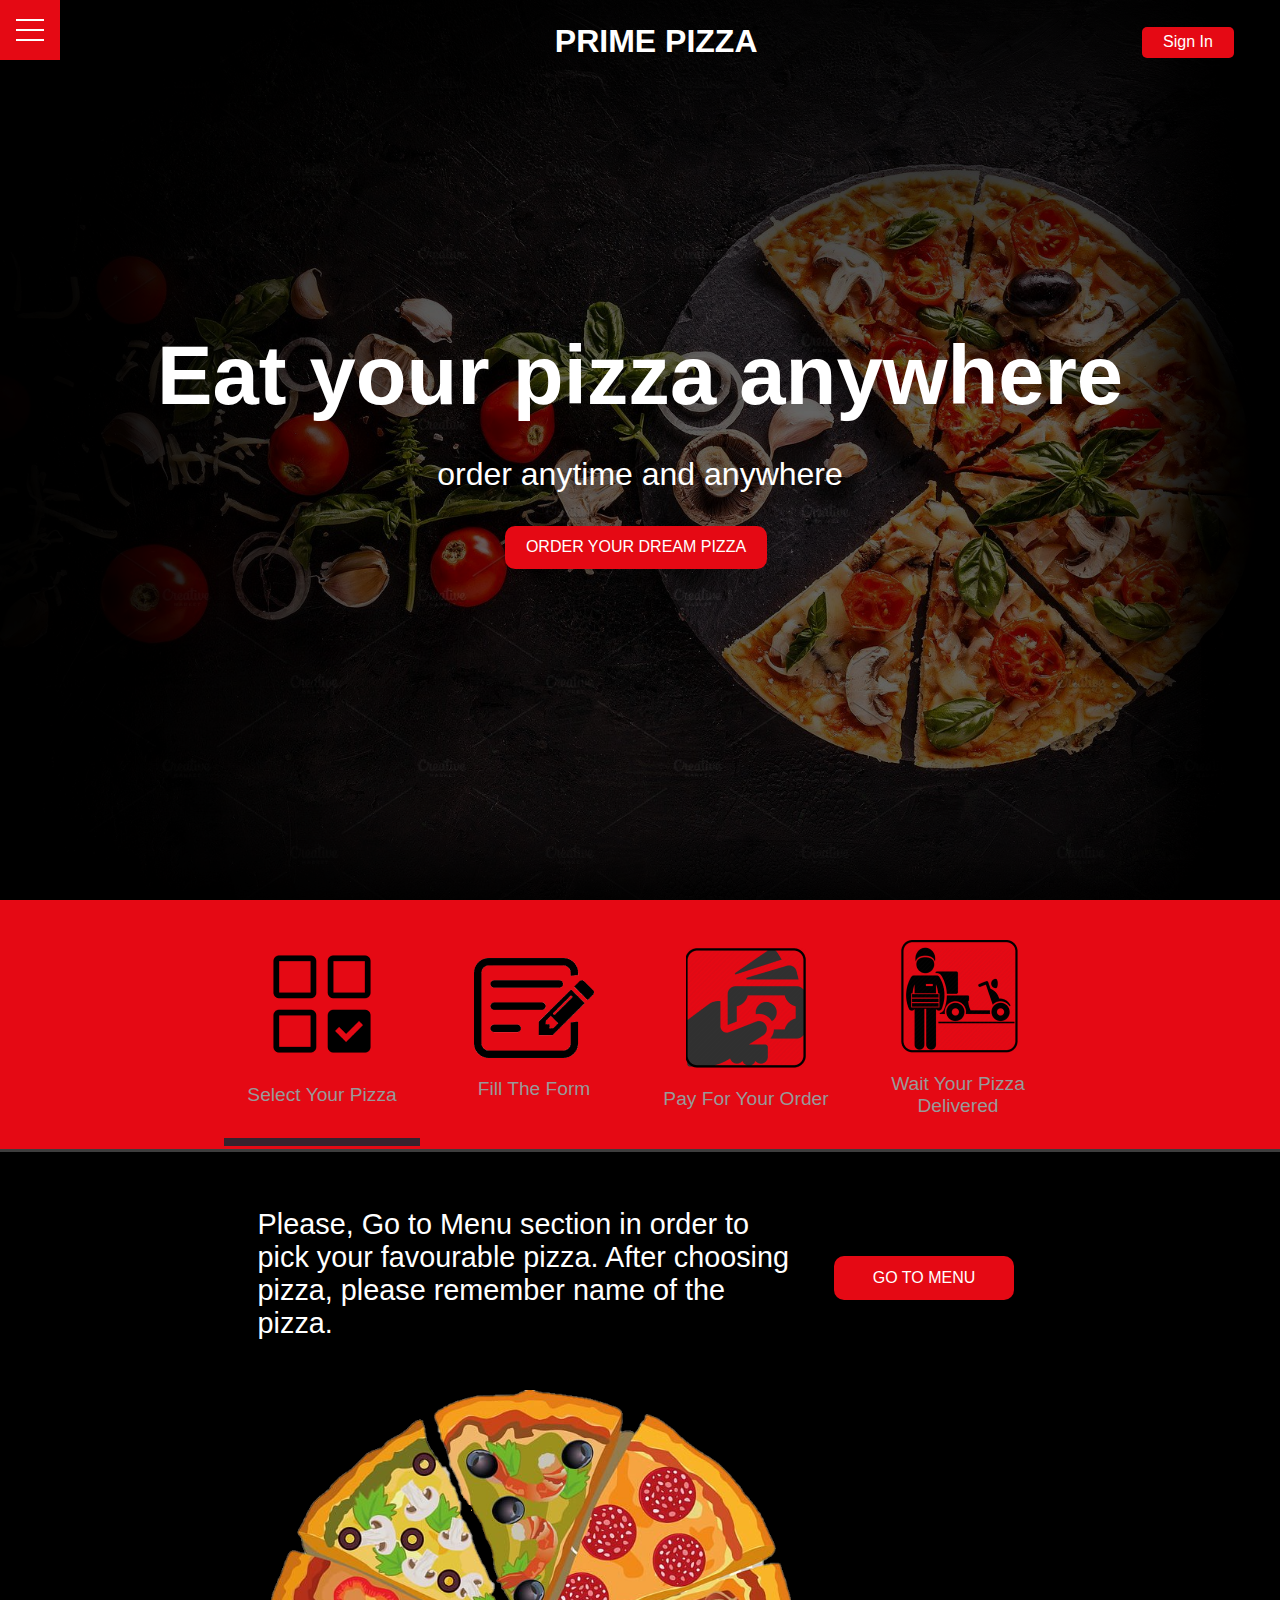
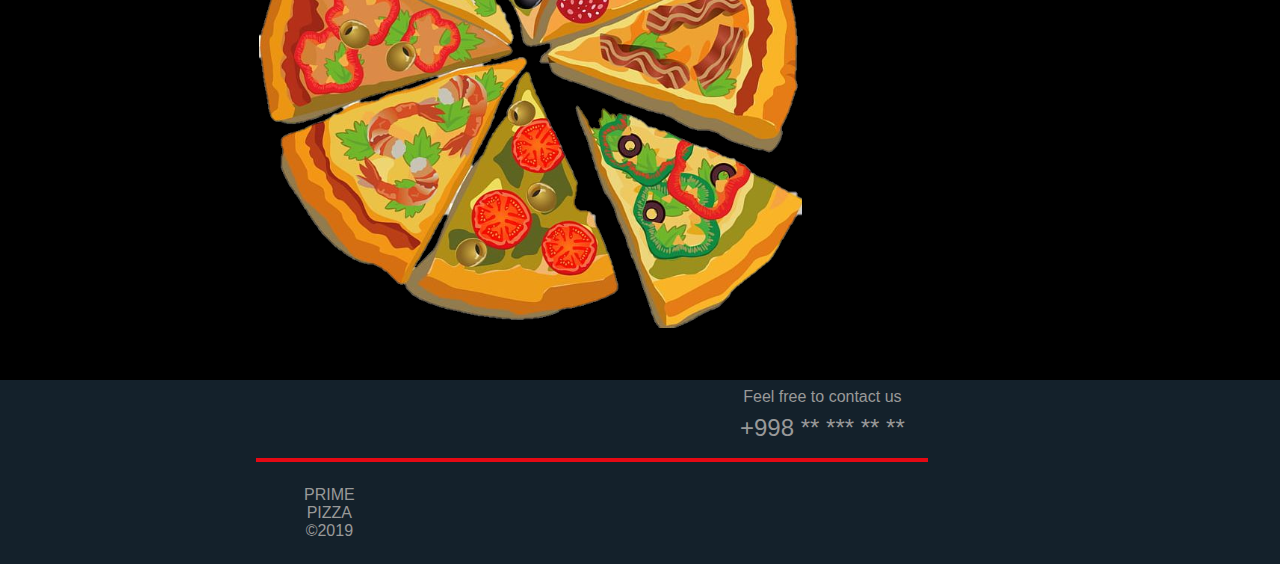
<file: index.html>
<!DOCTYPE html>
<html lang="en">
	<head>
		<meta name="viewport" content="width=device=width, initial-scale=1.0">
		<meta charset="utf-8">
		<meta http-equiv="X-UA-Compatible" content="ie=edge">
		<link rel="stylesheet" type="text/css" href="css/style.css">
		<link rel="stylesheet" type="text/css" href="css/menu.css">
		<title>PRIME PIZZA / ORDER A PIZZA</title>
	</head>
	<body>
			<div class="menu-wrap">
				<input type="checkbox" class="toggler">
				<div class="hamburger"> <div></div> </div>
				<div class="menu">
					<div>
						<div>
							<ul>
								<li><a href="#">Home</a></li>
								<li><a href="./menu.html">Menu</a></li>
								<li><a href="./order.html">Order your pizza</a></li>
								<li><a href="./about.html">About</a></li>
							</ul>
							<p><h2>This web site was created to fulfill Web Technologies module’s requirements and does not represent actual company or service.</h2></p>
						</div>
					</div>
				</div> 
			</div>

		<header title="https://www.freepik.com/free-photos-vectors/pizza-background" class="showcase">
			
			<div class="showcase-top">
				<div class="logo">
					<h1><a href="#">PRIME PIZZA</a></h1>
				</div>
				<a href="./order.html" class="btn btn-rounded">Sign In</a>
			</div>
			<div class="showcase-content">
				<h1>Eat your pizza anywhere</h1>
				<p>order anytime and anywhere</p>
				<a href="./order.html"  class="btn btn-lg">
					Order your dream pizza 
				</a>
				
			</div>
		</header>

		<section class="tabs">
			<div class="container">
				<div id="tab-1" class="tab-item tab-border">
					<abbr title="https://www.flaticon.com/premium-icons?&order_by=2"><img src="./img/follow/select-2.png"></abbr>
					<p class="hide-sm">Select Your Pizza</p>
				</div>
				<div id="tab-2" class="tab-item">
					<abbr title="https://www.flaticon.com/premium-icons?&order_by=2"><img src="./img/follow/fill-3.png"></abbr>
					<p class="hide-sm">Fill The Form</p>
				</div>
				<div id="tab-3" class="tab-item">
					<abbr title="https://www.flaticon.com/premium-icons?&order_by=2"><img src="./img/follow/pay-4.png"></abbr>
					<p class="hide-sm">Pay For Your Order</p>
				</div>
				<div id="tab-4" class="tab-item">
					<abbr title="https://www.flaticon.com/premium-icons?&order_by=2"><img src="./img/follow/deliver-1.png"></abbr>
					<p class="hide-sm">Wait Your Pizza Delivered</p>
				</div>
				
			</div>
		</section>

		<section class="tab-content">
			<div class="container">
				<!-- Tab Content-->
				<div id="tab-1-content" class="tab-content-item show">
					<div class="tab-1-content-inner">
						<p class="text-lg">
							Please, Go to Menu section in order to pick your favourable pizza.
							After choosing pizza, please remember name of the pizza.
						</p>
						<a href="./menu.html" class="btn btn-lg">Go To Menu</a>
						<abbr title="https://www.flaticon.com/premium-icons?&order_by=2"><img src="./img/pizza-content.png"></abbr>
					</div>
				</div>
				<div id="tab-2-content" class="tab-content-item">
					<div class="tab-2-content-top">
						<p class="text-lg">
							Here you should enter your name, location, phone number, and your order list 
						</p>
						<a href="./order.html" class="btn btn-lg">Go to Order Your Pizza</a>
					</div>
					<div class="tab-2-content-bottom">
						<div>
							<abbr title="https://www.flaticon.com/premium-icons?&order_by=2"><img src="./img/fill/name-1.png"></abbr>
							<p class="text-md">Input of your name</p>
							<p class="text-dark">You should input your title, surname and name</p> 
						</div>
						<div>
							<abbr title="https://www.flaticon.com/premium-icons?&order_by=2"><img src="./img/fill/location-1.png"></abbr>
							<p class="text-md">Input of Location</p>
							<p class="text-dark">You should input full address of your location and orientation</p> 
						</div>
						<div>
							<abbr title="https://www.flaticon.com/premium-icons?&order_by=2"><img src="./img/fill/number-1.png"></abbr>
							<p class="text-md">Input of mobile number</p>
							<p class="text-dark">You should input your existing mobile number in order to verify your order</p> 
						</div>
						<div>
							<abbr title="https://www.flaticon.com/premium-icons?&order_by=2"><img src="./img/fill/order-1.png"></abbr>
							<p class="text-md">Input of order list</p>
							<p class="text-dark">You should input your all items you chose in this site</p> 
						</div>
					</div>
				</div>
				 
				<div id="tab-3-content" class="tab-content-item">
					<div class="tab-3-content-top">
						<p class="text-lg">
								Here you should select  one type of payment and verify 
							</p>
							<a href="./order.html" class="btn btn-lg">Go to Order Your Pizza</a>
					</div>
					<div class="tab-3-content-bottom">
						<div>
							<abbr title="https://www.flaticon.com/premium-icons?&order_by=2"><img src="./img/pay/cash.png"></abbr>
							<p class="text-md">Pay by cash</p>
							<p class="text-dark">By selecting this type od payment you should verify by phone call.</p>
							<p class="text-dark"> You can pay cash for your order as it is delivered</p> 
						</div>
						<div>
							<abbr title="https://www.flaticon.com/premium-icons?&order_by=2"><img src="./img/pay/online.png"></abbr>
							<p class="text-md">Pay online</p>
							<p class="text-dark">Paying online is to transfer money to our bank account number for your order </p> 
						</div>
					</div>
				</div>
				
				<div id="tab-4-content" class="tab-content-item">
					<div class="tab-4-content-top">
						<p class="text-lg">
								This is end of tips part. lets order now your fresh and tasty pizza 
							</p>
							<a href="./order.html" class="btn btn-lg">Go to Order Your Pizza</a>
					</div>
					<div class="tab-4-content-bottom">
							<div>
								<abbr title="https://www.flaticon.com/premium-icons?&order_by=2"><img src="./img/time/time.png"></abbr>
							</div>
							<div>
								<p class="text-md">Wait your pizza</p>
								<p class="text-dark">We try to deliver your order within one hour.</p>
								<p class="text-dark">However, if your order is late, you can reach us by  +998 ** *** ** ** or ******@mail.ru</p>
							 </div>
						</div>
					</div>
				</div>

			</div>		
		</section>

		<footer class="footer">
			<div class="footer-container">
				<div class="footer-top">
					<div class="container">
						<div class="container-call">
							<p class="text-dark">
								Feel free to contact us
							</p>
							<p class="text-md">
								+998 ** *** ** **
							</p>
						</div>
					</div>
				</div>
				<div class="footer-border">
					
				</div>
				<div class="footer-bottom">
					<div class="container">
						<div class="footer-logo">
							<p class="text-dark">
								PRIME PIZZA &copy2019
							</p>	
						</div>
						<div class="e-mail">
							<p class="text-dark">
								*******@mail.ru
							</p>
						</div>
					</div>
				</div>
			</div>	
		</footer>
		<script type="text/javascript" src="./js/main.js"></script>
	</body>
</html>
</file>
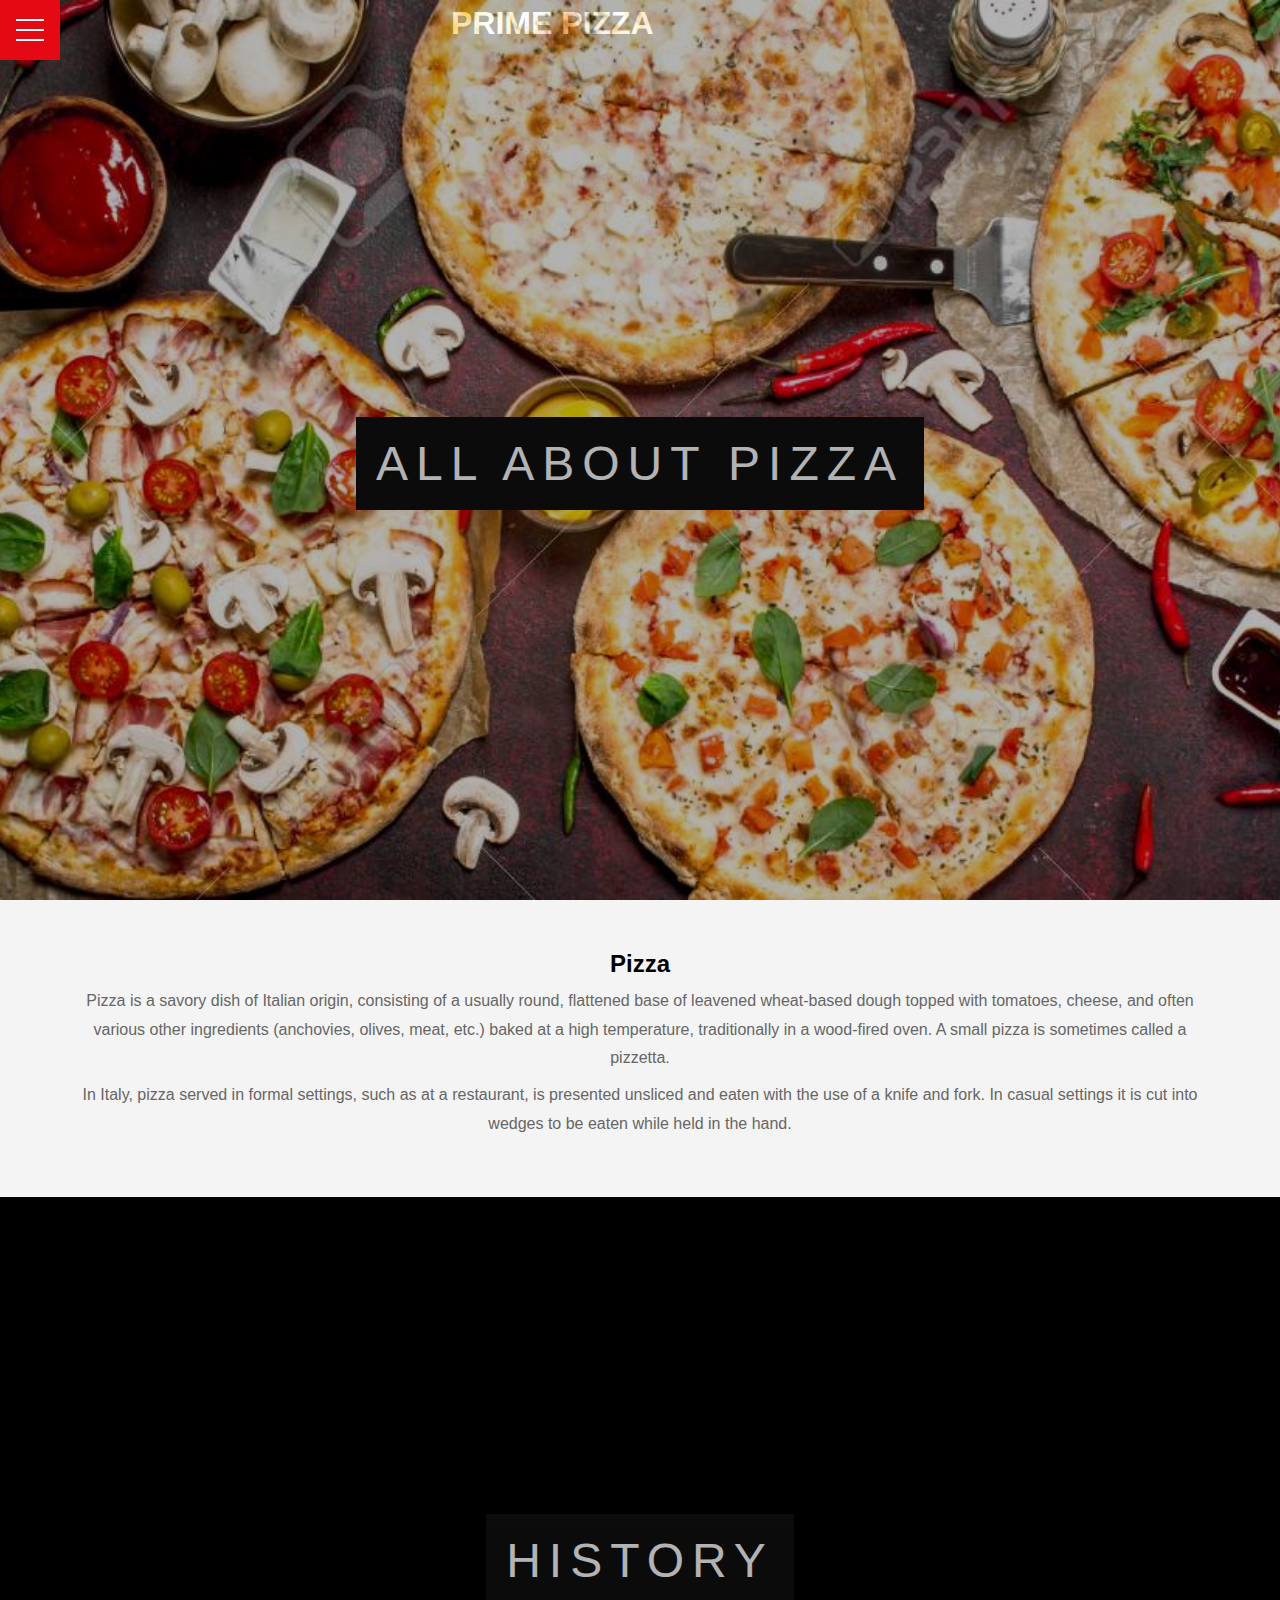
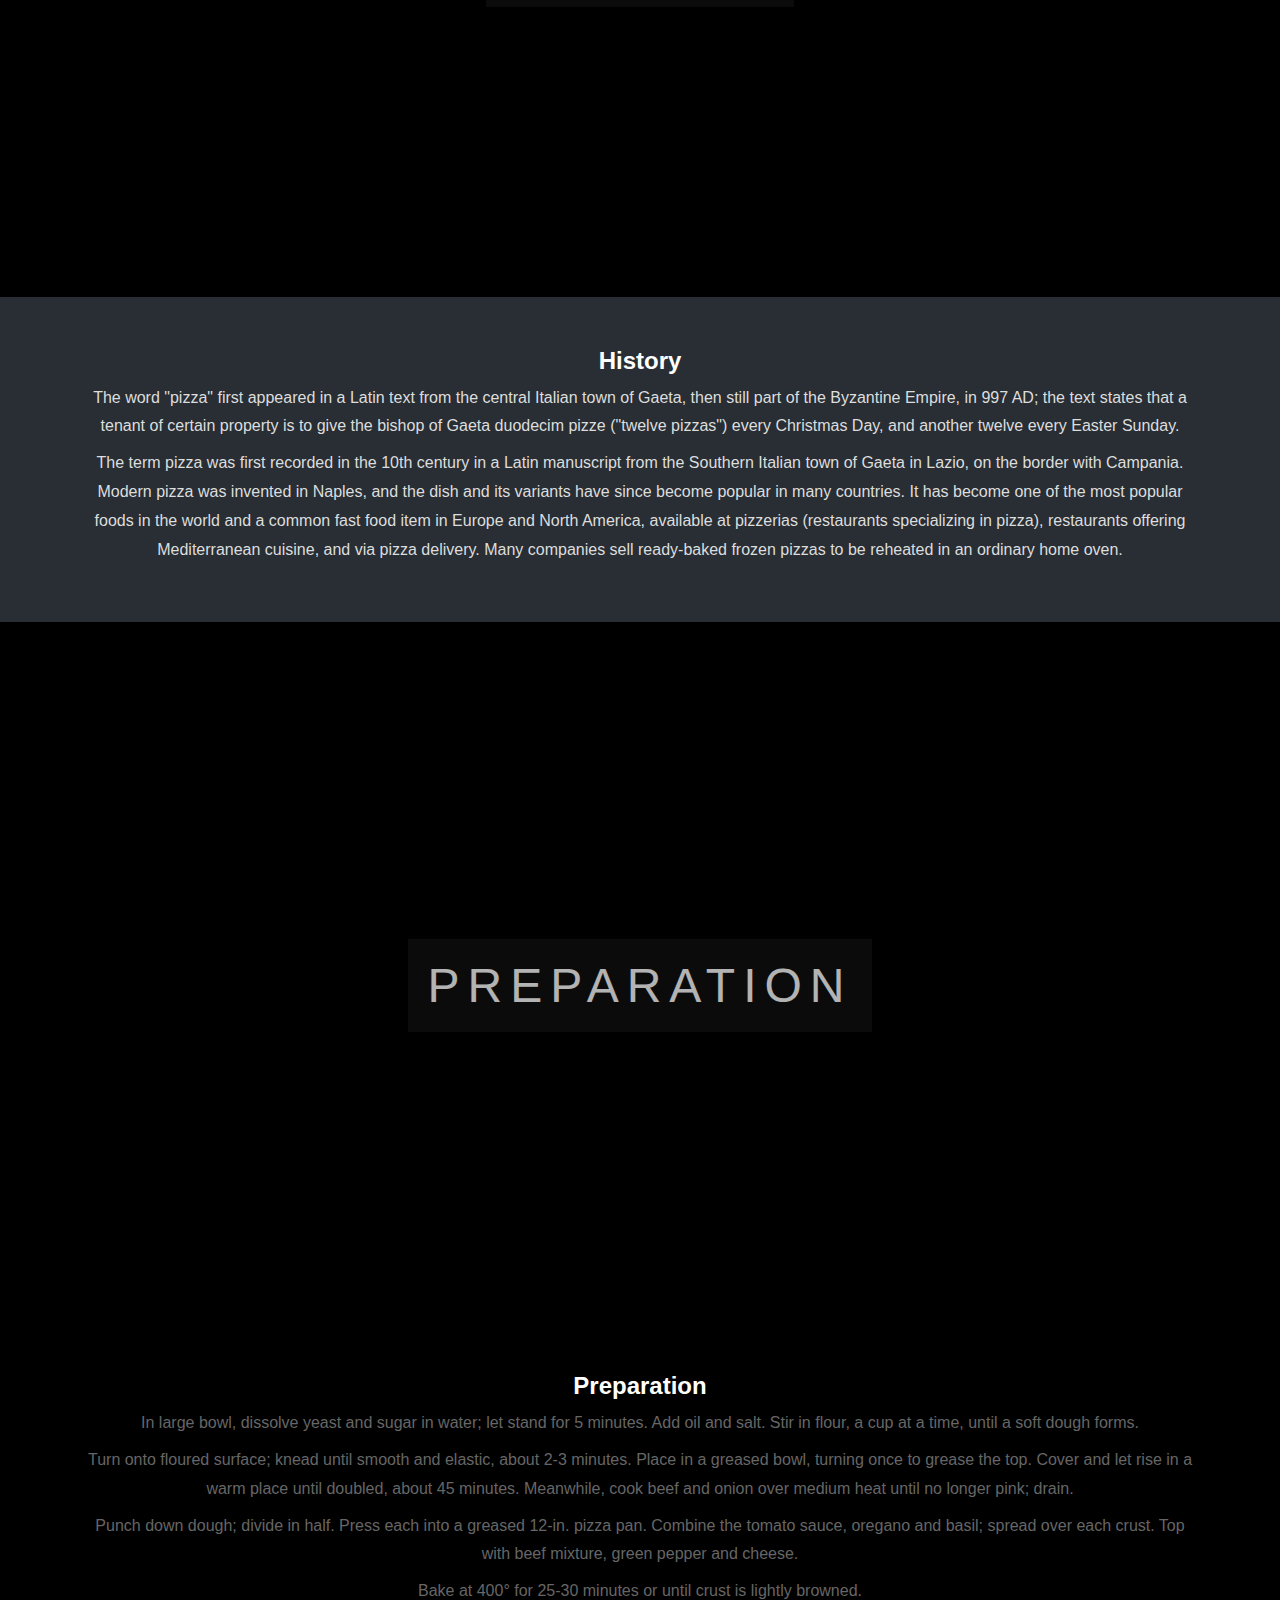
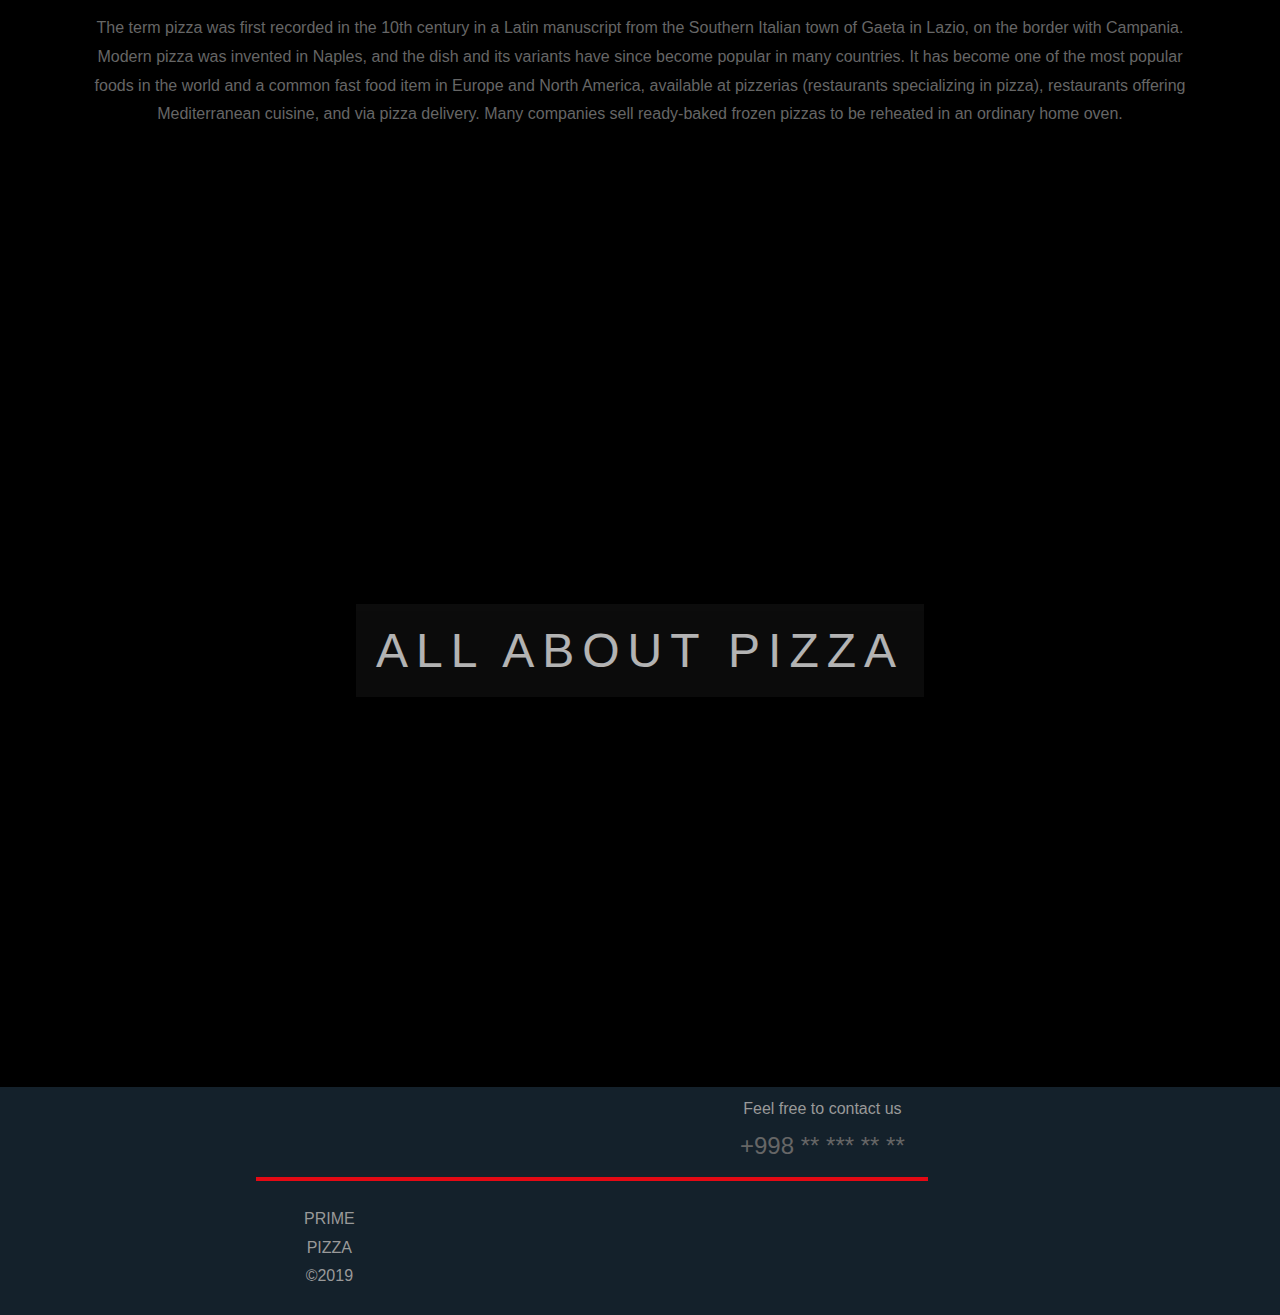
<file: about.html>
<!DOCTYPE html>
<html lang="en" class="html">
	<head>
		<meta name="viewport" content="width=device=width, initial-scale=1.0">
		<meta charset="utf-8">
		<meta http-equiv="X-UA-Compatible" content="ie=edge">
		<link rel="stylesheet" type="text/css" href="./css/style.css">
		<link rel="stylesheet" type="text/css" href="./css/menu.css">
		<title>PRIME PIZZA / ORDER A PIZZA</title>
	</head>
	<body class="body">
			<div class="menu-wrap">
				<input type="checkbox" class="toggler">
				<div class="hamburger"> <div></div> </div>
				<div class="menu">
					<div>
						<div>
							<ul>
								<li><a href="./index.html">Home</a></li>
								<li><a href="./menu.html">Menu</a></li>
								<li><a href="./order.html">Order your pizza</a></li>
								<li><a href="#">About</a></li>
							</ul>
							<p><h2>This web site was created to fulfill Web Technologies module’s requirements and does not represent actual company or service.</h2></p>
						</div>
					</div>
				</div> 
			</div>
		<header class="showcase-about">
			
			<div class="showcase-top-about">
				<div class="logo">
					<h1><a href="#">PRIME PIZZA</a></h1>
				</div>
			</div>
		</header>


		
			<div class="pimg1" title="https://www.freepik.com/free-photos-vectors/pizza-background">
				<div class="ptext">
					<span class="border">
						ALL ABOUT PIZZA
					</span>
				</div>
			</div>

			<section class="section-about section-1">
				<h2>Pizza</h2>
				<p> 
				     Pizza  is a savory dish of Italian origin, consisting of a usually round, flattened base of leavened wheat-based dough topped with tomatoes, cheese, and often various other ingredients (anchovies, olives, meat, etc.) baked at a high temperature, traditionally in a wood-fired oven. A small pizza is sometimes called a pizzetta.
				</p>
				<p>
					In Italy, pizza served in formal settings, such as at a restaurant, is presented unsliced and eaten with the use of a knife and fork. In casual settings it is cut into wedges to be eaten while held in the hand.

				</p>
			</section>



			<div class="pimg2" title="https://www.freepik.com/free-photos-vectors/pizza-background">
				<div class="ptext">
					<span class="border trans">
						HISTORY
					</span>
				</div>
			</div>

			<section class="section-about section-2">
				<h2>History</h2>
				<p>
					The word "pizza" first appeared in a Latin text from the central Italian town of Gaeta, then still part of the Byzantine Empire, in 997 AD; the text states that a tenant of certain property is to give the bishop of Gaeta duodecim pizze ("twelve pizzas") every Christmas Day, and another twelve every Easter Sunday.
				</p>
				<p>  
				  The term pizza was first recorded in the 10th century in a Latin manuscript from the Southern Italian town of Gaeta in Lazio, on the border with Campania. Modern pizza was invented in Naples, and the dish and its variants have since become popular in many countries. It has become one of the most popular foods in the world and a common fast food item in Europe and North America, available at pizzerias (restaurants specializing in pizza), restaurants offering Mediterranean cuisine, and via pizza delivery. Many companies sell ready-baked frozen pizzas to be reheated in an ordinary home oven. 
				</p>
			</section>




			<div class="pimg3" title="https://www.freepik.com/free-photos-vectors/pizza-background">
				<div class="ptext">
					<span class="border trans">
						PREPARATION
					</span>
				</div>
			</div>
			<section class="section-about section-3">
				<h2>Preparation</h2>
				<p>
					In large bowl, dissolve yeast and sugar in water; let stand for 5 minutes. Add oil and salt. Stir in flour, a cup at a time, until a soft dough forms.
				</p>
				<p>
					Turn onto floured surface; knead until smooth and elastic, about 2-3 minutes. Place in a greased bowl, turning once to grease the top. Cover and let rise in a warm place until doubled, about 45 minutes. Meanwhile, cook beef and onion over medium heat until no longer pink; drain.
				</p>
				<p>
					Punch down dough; divide in half. Press each into a greased 12-in. pizza pan. Combine the tomato sauce, oregano and basil; spread over each crust. Top with beef mixture, green pepper and cheese.
				</p>
				<p>
					Bake at 400° for 25-30 minutes or until crust is lightly browned.
				</p>
				<p>  
				  The term pizza was first recorded in the 10th century in a Latin manuscript from the Southern Italian town of Gaeta in Lazio, on the border with Campania. Modern pizza was invented in Naples, and the dish and its variants have since become popular in many countries. It has become one of the most popular foods in the world and a common fast food item in Europe and North America, available at pizzerias (restaurants specializing in pizza), restaurants offering Mediterranean cuisine, and via pizza delivery. Many companies sell ready-baked frozen pizzas to be reheated in an ordinary home oven. 
				</p>
			</section>

			<div class="pimg1" title="https://www.freepik.com/free-photos-vectors/pizza-background">
				<div class="ptext">
					<span class="border">
						ALL ABOUT PIZZA
					</span>
				</div>
			</div>
	
		
		<footer class="footer">
			<div class="footer-container">
				<div class="footer-top">
					<div class="container">
						<div class="container-call">
							<p class="text-dark">
								Feel free to contact us
							</p>
							<p class="text-md">
								+998 ** *** ** **
							</p>
						</div>
					</div>
				</div>
				<div class="footer-border">
					
				</div>
				<div class="footer-bottom">
					<div class="container">
						<div class="footer-logo">
							<p class="text-dark">
								PRIME PIZZA &copy2019
							</p>	
						</div>
						<div class="e-mail">
							<p class="text-dark">
								*******@mail.ru
							</p>
						</div>
					</div>
				</div>
			</div>	
		</footer>
		<script type="text/javascript" src="./js/main.js"></script>
	</body>
</html>
</file>
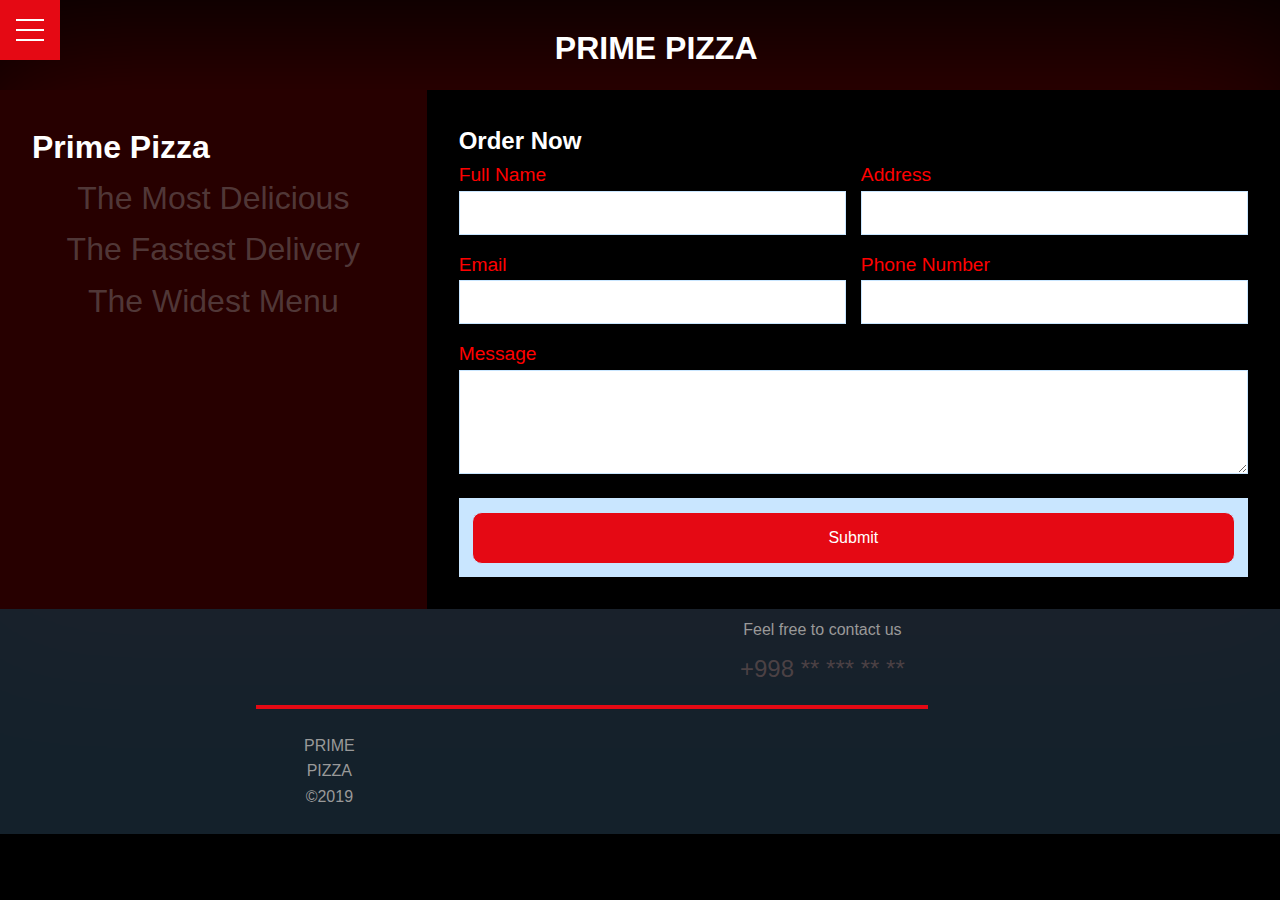
<file: order.html>
<!DOCTYPE html>
<html lang="en">
	<head>
		
		<meta charset="utf-8">
		<meta http-equiv="X-UA-Compatible" content="ie=edge">
		<link rel="stylesheet" type="text/css" href="./css/style.css">
		<link rel="stylesheet" type="text/css" href="./css/menu.css">
		<title>PRIME PIZZA / ORDER A PIZZA</title>
	</head>
	<body class="order">
			<div class="menu-wrap">
				<input type="checkbox" class="toggler">
				<div class="hamburger"> <div></div> </div>
				<div class="menu">
					<div>
						<div>
							<ul>
								<li><a href="./index.html">Home</a></li>
								<li><a href="./menu.html">Menu</a></li>
								<li><a href="#">Order your pizza</a></li>
								<li><a href="./about.html">About</a></li>
							</ul>
							<p><h2>This web site was created to fulfill Web Technologies module’s requirements and does not represent actual company or service.</h2></p>
						</div>
					</div>
				</div> 
			</div>
		<header class="showcase-order">
			<div class="showcase-top">
				<div class="container1">
					<div class="logo">
							<h1><a href="#">PRIME PIZZA</a></h1>
						</div>
				</div>
			</div>
		</header>

		<div class="container-1">
			<div class="wrapper">
				<div class="company-info">
					<h1>Prime Pizza</h1>
					<ul>
						<li>The Most Delicious</li>
						<li>The Fastest Delivery</li>
						<li>The Widest Menu</li>
					</ul>
				</div>
				<section class="contact">
					<h2>Order Now</h2>
					<div class="msg"></div>
					<form id="order-form">
						
						<p>
							<label >Full Name</label>
							<input type="text" name="name" id="name">
						</p>
						<p>
							<label >Address</label>
							<input type="text" name="address" id="address">
						</p>
						<p>
							<label >Email</label>
							<input type="email" name="email" id="email">
						</p>
						<p>
							<label >Phone Number</label>
							<input type="text" name="phone" id="phone">
						</p>
						<p class="full">
							<label >Message</label>
							<textarea name="message" rows="5" id="message"></textarea>
						</p>
						<p class="full">
							<button><input type="submit" class="btn" value="Submit"></button>
						</p>
					</form>

					<ul id="users"></ul>
					
			</section>
		</div>		
		<footer class="footer">
			<div class="footer-container">
				<div class="footer-top">
					<div class="container">
						<div class="container-call">
							<p class="text-dark">
								Feel free to contact us
							</p>
							<p class="text-md">
								+998 ** *** ** **
							</p>
						</div>
					</div>
				</div>
				<div class="footer-border">
					
				</div>
				<div class="footer-bottom">
					<div class="container">
						<div class="footer-logo">
							<p class="text-dark">
								PRIME PIZZA &copy2019
							</p>	
						</div>
						<div class="e-mail">
							<p class="text-dark">
								*******@mail.ru
							</p>
						</div>
					</div>
				</div>
			</div>	
		</footer>
		<script type="text/javascript" src="./js/order.js"></script>
	</body>
</html>
</file>
<file: css/style.css>
:root {
  --primary-color: #e50914;
  --primary-color-1: rgba(13, 110, 139, 0.75);
  --primary-color-2: #141414;
  --overlay-color: rgba(24, 39, 51, 0.85);
  --menu-speed: 0.75s;
}

* {
	box-sizing: border-box;
	margin: 0;
	padding: 0;
}

body{
	font-family: 'Arial', sans-serif;
	--webkit-font-smoothing: antialiased;
	background: #000;
	color: #999;
}

ul{
	list-style: none;
}

h1, h2, h3, h4 {
	color: #fff;
}

a{
	color: #fff;
	text-decoration: none;
}

p {
	margin: 0.5rem 0;
}

/*Design of site's background*/

.showcase{
	width: 100%;
	height: 100vh;
	position: relative;
	background: url('../img/pizza-1.jpg') no-repeat center center/cover; 
}

.showcase::after {
	content: '';
	position: absolute;
	top: 0;
	left: 0;
	width: 100%;
	height: 100%;
	z-index: 1;
	background: rgba(0,0,0, 0.6);
	box-shadow: inset 220px 150px 250px #000000, inset -120px -50px 100px #000000;

}




.showcase-top {
	position: relative;
	height: 90px;
	z-index: 2;
}

.showcase-top h1{
	width: 250px;
	position: absolute;
	top: 25%;
	left: 50%;
	transform: translate(-50%, 0%);
	color: var(--primary-color);
}

.showcase-top a {
	position: absolute;
	top: 30%;
	right: 3%;
}

.showcase-content {
	position: relative;
	z-index: 2;
	margin: auto;
	display:  flex;
	flex-direction: column;
	justify-content: center;
	align-items: center;
	text-align: center;
	margin-top: 15rem;
}

.showcase-content h1 {
	font-weight: 700;
	font-size: 5.2rem;
	line-height: 1.1;
	margin: 0 0 2rem;
}

.showcase-content p {
	text-transform: lowercase;
	color: #fff;
	font-weight: 400;
	font-size: 2rem;
	line-height: 1.25;
	margin: 0 0 2rem; 
}


/*index.html*/

/*tabs*/

.tabs {
	background: var(--primary-color);
	padding-top: 1rem;
	border-bottom: 3px solid #3d3d3d;
}

.tabs .container {
	display: grid;
	grid-template-columns: repeat(4, 1fr);
	grid-gap: 1rem;
	align-items: center;
	justify-content: center;
	text-align: center;
}

.tabs p {
	font-size: 1.2rem;
	padding-top:  0.5rem;
}

.tabs .container > div {
	padding: 1.5rem 0;
}

.tabs .container > div:hover {
	color: #fff;
	cursor: pointer;
}

.tab-border {
	border-bottom: var(--overlay-color) 8px solid;
}

/* Tab content */

.tab-content {
	padding: 3rem;
	background: #000;
	color: #fff;
}

/* hide content initially */

#tab-1-content,
#tab-2-content,
#tab-3-content,
#tab-4-content {
	display: none;
}

.show {
	display: block !important;
}

#tab-1-content .tab-1-content-inner {
	display: grid;
	grid-template-columns: repeat(2, 1fr); 
	grid-gap: 2rem;
	align-items: center;
	justify-content: center;
}

#tab-2-content .tab-2-content-top {
	display: grid;
	grid-template-columns:  2fr 1fr;
	grid-gap: 1rem;
	justify-content: center;
	align-items: center;
}

#tab-2-content .tab-2-content-bottom {
	margin-top: 9rem;
	display: grid;
	grid-template-columns:  repeat(4, 1fr);
	grid-gap: 2rem;
	justify-content: center;
	align-items: center;
	text-align: center;
}

#tab-3-content .tab-3-content-top {
	display: grid;
	grid-template-columns:  2fr 1fr;
	grid-gap: 1rem;
	justify-content: center;
	align-items: center;
}

#tab-3-content .tab-3-content-bottom {
	margin-top: 9rem;
	display: grid;
	grid-template-columns:  repeat(2, 1fr);
	grid-gap: 2rem;
	justify-content: center;
	align-items: center;
	text-align: center;
}

#tab-4-content .tab-4-content-top {
	display: grid;
	grid-template-columns:  2fr 1fr;
	grid-gap: 1rem;
	justify-content: center;
	align-items: center;
}

#tab-4-content .tab-4-content-bottom {
	margin-top: 9rem;
	display: grid;
	grid-template-columns:  repeat(2, 1fr);
	grid-gap: 2rem;
	justify-content: center;
	align-items: center;
	text-align: center;
}

#tab-4-content .tab-4-content-bottom .text-md {
	font-size: 5rem;
}

#tab-4-content .tab-4-content-bottom .text-dark {
	font-size: 2rem;
}


/* order */
*{
	box-sizing: border-box;
}




.order {
	color: rgba(100,80,80,0.7); ;
	line-height: 1.6;
	font-family: 'Segoe UI', Tahoma, Geneva, Verdana, sans-serif;
	
}



.container-1 ul {
	list-style: none;
	padding: 0;
	font-size: 2rem;
}


.wrapper {
	box-shadow: 0 0 150px 50px rgba(75,0,0,0.7);
	display: grid;
	grid-template-columns: 1fr 2fr;
}

.wrapper > *{
	padding: 2em;
}

.company-info {
	background: rgba(55,0,0,0.7);
}

.company-info h3, .company-info ul {
	text-align: center;
	margin: 0 0 1rem 0;
}

.contact{
	background: #f9feff, 0.7;
}

.contact form{
	display: grid;
	grid-template-columns: 1fr 1fr;
	grid-gap: 15px;
}


.contact form label {
	display: block;
	color: red;
}

.contact form p {
	margin: 0;
	color: rgba(92,114,136,1);
	font-size: 1.2rem;
}

.contact form .full{
	grid-column: 1 / 3;
}

.contact .full button, .contact form input, .contact .full textarea {
	width: 100%;
	padding: 1em;
	border: 1px solid #c9e6ff;
}

.contact .full button {
	background: #c9e6ff;
	border: 0;
	text-transform: uppercase;
}

.contact .full button::hover,.contact .full button::focus {
	background: #92bde7;
	color: #fff;
	outline: 0;
	transition: background-color 2s ease-out;
}




/* Menu */

.showcase-top-menu {
	position: relative;
	height: 150px;
	z-index: 2;
}
.showcase-top-menu h1{
	width: 250px;
	position: absolute;
	top: 25%;
	left: 50%;
	transform: translate(-50%, 0%);
	color: var(--primary-color);
}

.showcase-top-menu h3{
	width: 450px;
	position: absolute;
	top: 60%;
	left: 50%;
	transform: translate(-50%, 0%);
	color: var(--primary-color);
}

.showcase-top-menu a {
	position: absolute;
	top: 30%;
	right: 3%;
}

.showcase-1{
	width: 100%;
	height: 100vh;
	position: relative;
	background: url('../img/bg.jpg') repeat center center/cover; 
}

.showcase-1::after {
	content: '';
	position: absolute;
	top: 0;
	left: 0;
	width: 100%;
	height: 100%;
	z-index: 1;
	background: rgba(0,0,0, 0.6);
	box-shadow: inset 220px 150px 250px #000000, inset -120px -50px 100px #000000;

}



.tabs-menu {
	background: var(--primary-color);
	padding-top: 1rem;
	border-bottom: 3px solid #3d3d3d;

}

.tabs-menu .container-menu {
	display: grid;
	grid-template-columns: repeat(3, 1fr);
	grid-gap: 1rem;
	align-items: center;
	justify-content: center;
	text-align: center;
}

.tab-content .container{
	z-index: 4;
}

#tab-1-content .pizza-menu-1 {
	margin-top: 9rem;
	display: grid;
	grid-template-columns:  repeat(4, 1fr);
	grid-gap: 2rem;
	justify-content: center;
	align-items: center;
	text-align: center;
}



#tab-2-content .pizza-menu-2 {
	margin-top: 9rem;
	display: grid;
	grid-template-columns:  repeat(2, 1fr);
	grid-gap: 2rem;
	justify-content: center;
	align-items: center;
	text-align: center;
}


#tab-3-content .pizza-menu-3 {
	margin-top: 9rem;
	display: grid;
	grid-template-columns:  repeat(2, 1fr);
	grid-gap: 2rem;
	justify-content: center;
	align-items: center;
	text-align: center;
}


/* About */



.showcase-top-about h1{
	width: 250px;
	position: absolute;
	top: 1%;
	left: 45%;
	transform: translate(-50%, 0%);
	color: var(--primary-color);
}


.body, .html {
	height: 100%;
	margin: 0;
	font-size: 16px;
	font-family: "Lato", sans-serif;
	font-weight: 400;
	line-height: 1.8em;
	color: #666;
}

.pimg1, .pimg2, .pimg3 {
	position: relative;
	opacity: 0.70;
	background-position: center;
	background-size: cover;
	background-repeat: no-repeat;
	background-attachment: fixed;
}

.pimg1{
	background-image: url('../img/about/about.jpg');
	min-height: 100%;
}


.pimg2{
	background-image: url('../img/about/pizza-2.jpg');
	min-height: 700px;
}


.pimg3{
	background-image: url('../img/about/pizza-3.jpg');
	min-height: 700px;
}

.section-about {
	text-align: center;
	padding: 50px 80px;
}

.section-1 {
	background-color: #f4f4f4;
	color: #666;
}

.section-1 h2{
	color: black;
}

.section-2 {
	background-color: #282e34;
	color: #ddd;
}

.ptext{
	position: absolute;
	top: 50%;
	width: 100%;
	text-align: center;
	color: #000;
	font-size: 3rem;
	letter-spacing: 8px;
	text-transform: uppercase;
}

.ptext .border {
	background-color: #111;
	color: #fff;
	padding: 20px;
}

.ptext .border .trans {
	background-color: transparent;
}


/*footer*/

.footer {
	max-width: 100%;
	background: var(--overlay-color);
	padding: 1rem auto;
	overflow: auto;
}
.footer .footer-container {
	max-width: 70%;
	justify-content: center;
	align-items: center;
	text-align: center;
	margin-left: 20%;
}

.footer .footer-border {
	border-bottom: var(--primary-color) 4px solid;
	max-width: 75%;

}	

.footer-top .container {
		margin-right: 1rem;
}

.footer-bottom .container {
	display: grid;
	grid-template-columns: repeat(2, 1fr);
	grid-gap: 35rem;
	margin: 1rem;
}

/*container*/

.container {
	max-width: 70%;
	margin: auto;
	overflow: hidden;
	padding: 0 2rem;
}

/*text-styles*/

.text-xl {
	font-size: 2rem;
	margin-bottom: 1rem;
}


.text-lg {
	font-size: 1.8rem;
	margin-bottom: 1rem;
	
}

.text-md {
	font-size: 1.5rem;
	margin-bottom: 1rem;
	
}


.text-center {
	text-align: center;
}

.text-dark {
	color: #999;
}

/*buttons*/

.btn {
	display: inline-block;
	background: var(--primary-color);
	color: #fff;
	padding: 0.4rem 1.3rem;
	font-size: 1rem;
	text-align: center;
	border: none;
	cursor: pointer;
	margin-right: 0.5rem;
	outline: none;
	box-shadow: 0 1px 0 rgba (0, 0, 0, 0.45);
	border-radius: 10px;
}

.btn:hover {
	opacity: 0.9;
}

.btn-rounded{
	border-radius: 5px;
}

.btn-xl {
	font-size: 2rem;
	padding: 1.5rem 2.1rem;
	text-transform: uppercase;
}


.btn-lg {
	font-size: 1rem;
	padding: 0.8rem 1.3rem;
	text-transform: uppercase;
}


@media (max-width: 960px) {
	.showcase {
		height: 70vh;
	}

	

	.showcase-top .logo {
		top: 30%;
		left: 5%;
		transform: translate(0);
	}


	.showcase-content h1 {
		font-size: 3.7rem;
		line-height: 1;
	}
	.showcase-content p {
		font-size: 1.5rem;
	}


	.tabs .container {
		display: grid;
		grid-template-columns: repeat(4, 1fr);
		max-width: 100%;
		
	}

	.tabs p {
		font-size: 1rem;
		padding-top:  0.1rem;
	}

	.tabs .container > div {
		padding: 0.5rem 0;
	}

	.tab-content {
		padding: 0;
		background: #000;
		color: #fff;

	}
	.tab-content .container {
		max-width: 100%;
	}


	#tab-4-content .tab-4-content-bottom {
		margin-top: 1rem;
	}

	#tab-4-content .tab-4-content-bottom .text-md {
		font-size: 3rem;
	}

	#tab-4-content .tab-4-content-bottom .text-dark {
		font-size: 1rem;
	}

	.ptext{
		font-size: 2rem;
		letter-spacing: 4px;
	}

	.btn-xl {
		font-size: 1.5rem;
		padding: 1.4rem 2rem;	
	}

	.text-xl {
		font-size: 1.5rem;
	}

	.text-lg {
		font-size: 1.3rem;
	}

	.text-md {
		font-size: 1rem;
	}
}


@media(max-width: 700px) {

	.hide-sm {
		display: none;
	}


	#tab-4-content .tab-4-content-bottom {
		display: grid;
		grid-template-columns: 1fr;
		margin-top: 1rem;
	}


	.ptext{
		font-size: 2rem;
		letter-spacing: 4px;
	}

	.showcase::after {
		box-shadow: inset 50px 70px 150px #000000, inset -50px -80px 150px #000000;
	}

	#tab-1-content .tab-1-content-inner {
		grid-template-columns: 1fr;
		text-align: center;
	}

	#tab-2-content .tab-2-content-top {
		display: block;
		text-align: center;
	}
	#tab-2-content .tab-2-content-bottom {
		display: grid;
		grid-template-columns: 1fr;
		text-align: center;
	}


	#tab-3-content .tab-3-content-top {
		display: block;
		text-align: center;
	}
	#tab-3-content .tab-3-content-bottom {
		display: grid;
		grid-template-columns: 1fr;
		text-align: center;
	} 

	#tab-1-content .pizza-menu-1 {
	margin-top: 2rem;
	display: grid;
	grid-template-columns:  repeat(3, 1fr);
	grid-gap: 2rem;
	justify-content: center;
	align-items: center;
	text-align: center;
}

	.wrapper > * {
	padding: 1em;
	}

	.wrapper {
	box-shadow: 0 0 20px 0 rgba(72,94,116,0.7);
	display: grid;
	grid-template-columns: 1fr;
	}
}


@media(max-width: 568px) {
	.pimg1, .pimg2, .pimg3{
		background-attachment: scroll;
	}


	.ptext{
		position: absolute;
		top: 50%;
		width: 100%;
		text-align: center;
		color: #000;
		font-size: 16px;
		letter-spacing: 8px;
		text-transform: uppercase;
	}

	.footer {
		max-width: 100%;
		background: var(--overlay-color);
		overflow: auto;
	}

	.footer .footer-container {
		max-width: 100%;
		justify-content: center;
		align-items: center;
		text-align: center;	
	}

	.footer .footer-border {
		border-bottom: var(--primary-color) 4px solid;
		max-width: 100%;
	}

}
</file>
<file: css/menu.css>
.menu-wrap{
	position: fixed;
	top: 0;
	left: 0;
	z-index: 3;
}

.menu-wrap .toggler {
	position: absolute;
	top: 0;
	left: 0;
	z-index: 3;
	cursor: pointer;
	width: 50px;
	height: 50px;
	opacity: 0;
}

.menu-wrap .hamburger {
	position: absolute;
	top: 0;
	left: 0;
	z-index: 2;
	width: 60px;
	height: 60px;
	padding: 1rem;
	background: var(--primary-color);
	display: flex;
	align-items: center;
	justify-content: center;
}

/*hamburger line */

 .menu-wrap .hamburger > div {
	position: relative;
	width: 100%;
	height: 2px;
	background-color: #fff;
	display: flex;
	align-items: center;
	justify-content: center;
	transition: all 0.8s ease;
}

/*top and bottom line*/
 .menu-wrap .hamburger > div:before,
 .menu-wrap .hamburger > div:after {
	content: '';
	position: absolute;
	z-index: 2;
	top: -10px;
	width: 100%;
	height: 2px;
	background: inherit; 
} 

/* moves line down*/
 .menu-wrap .hamburger > div:after {
	top: 10px;
}

/* toggler animate*/
 .menu-wrap .toggler:checked + .hamburger > div{
	transform: rotate(135deg);
}

/* turn lines into X */

.menu-wrap .toggler:checked + .hamburger > div:before,
.menu-wrap .toggler:checked + .hamburger > div:after {
	top:25;
	transform: rotate(90deg);
}

/* rotate on hover when checked*/
.menu-wrap .toggler:checked:hover + .hamburger > div{
	transform: rotate(225deg);
}

/*showmenu*/

.menu-wrap .toggler:checked ~ .menu {
	visibility:  visible;
}

.menu-wrap .toggler:checked ~ .menu > div {
	transform: scale(1);
	transition-duration: var(--menu-speed);
}

.menu-wrap .toggler:checked ~ .menu > div > div {
	opacity: 1;
	transition: opacity 0.8s ease;
}

.menu-wrap .menu{
	position: fixed;
	top: 0;
	left: 0;
	width: 100%;
	height: 100%;
	visibility: hidden;
	overflow: hidden;
	display: flex;
	align-items: center;
	justify-content: center;
}

.menu-wrap .menu > div {
	background: var(--overlay-color);
	border-radius: 50%;
	width: 200vw;
	height: 200vw;
	display: flex;
	flex: none;
	align-items: center;
	justify-content: center;
	transform: scale(0);
	transition: all 0.8s ease;
}

.menu-wrap .menu > div > div {
	text-align: center;
	max-width: 90vw;
	max-height: 100vw;
	opacity: 0;
	transition: opacity 0.8s ease;
}

.menu-wrap .menu > div > div > ul > li {
	list-style: none;
	color: #fff;
	font-size: 1.5rem;
	padding: 1rem;
}

.menu-wrap .menu > div > div > ul > li > a {
	color: inherit;
	text-decoration: none;
	transition: color 0.8s ease;
}
</file>
